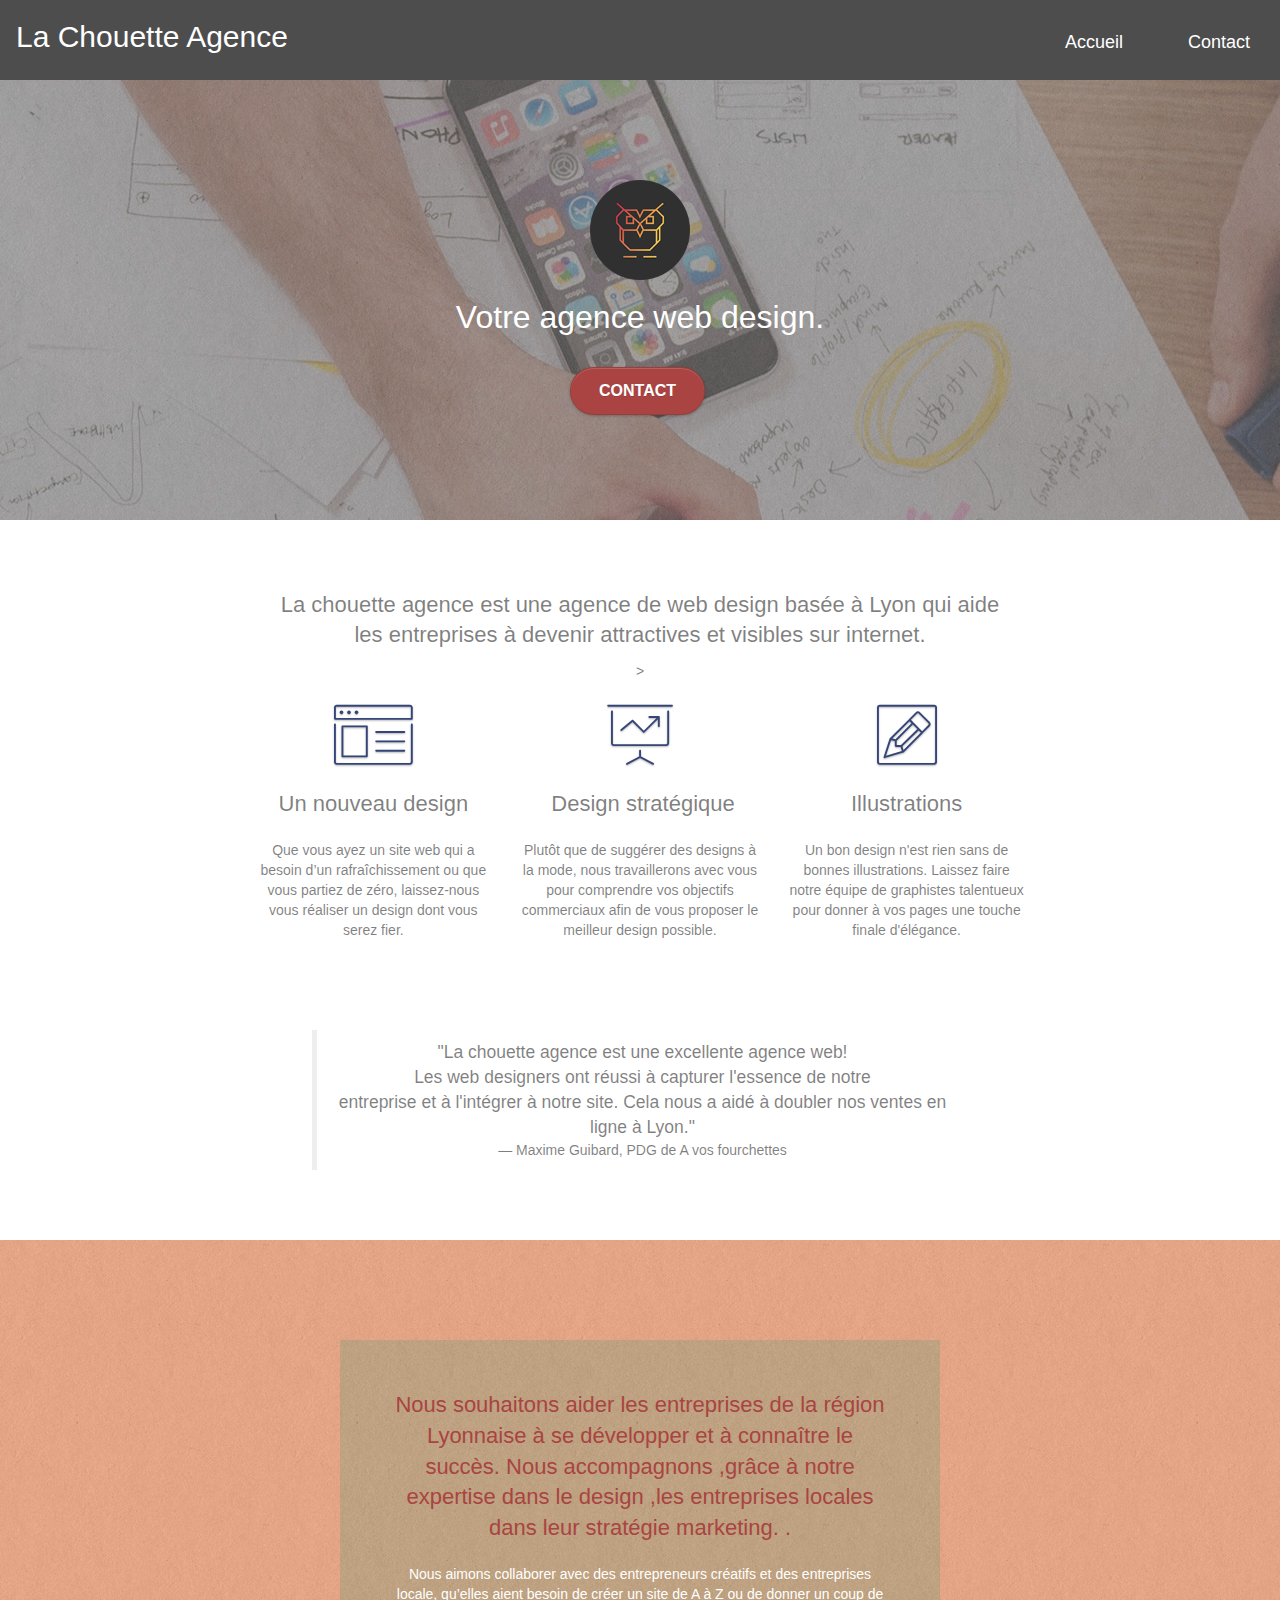
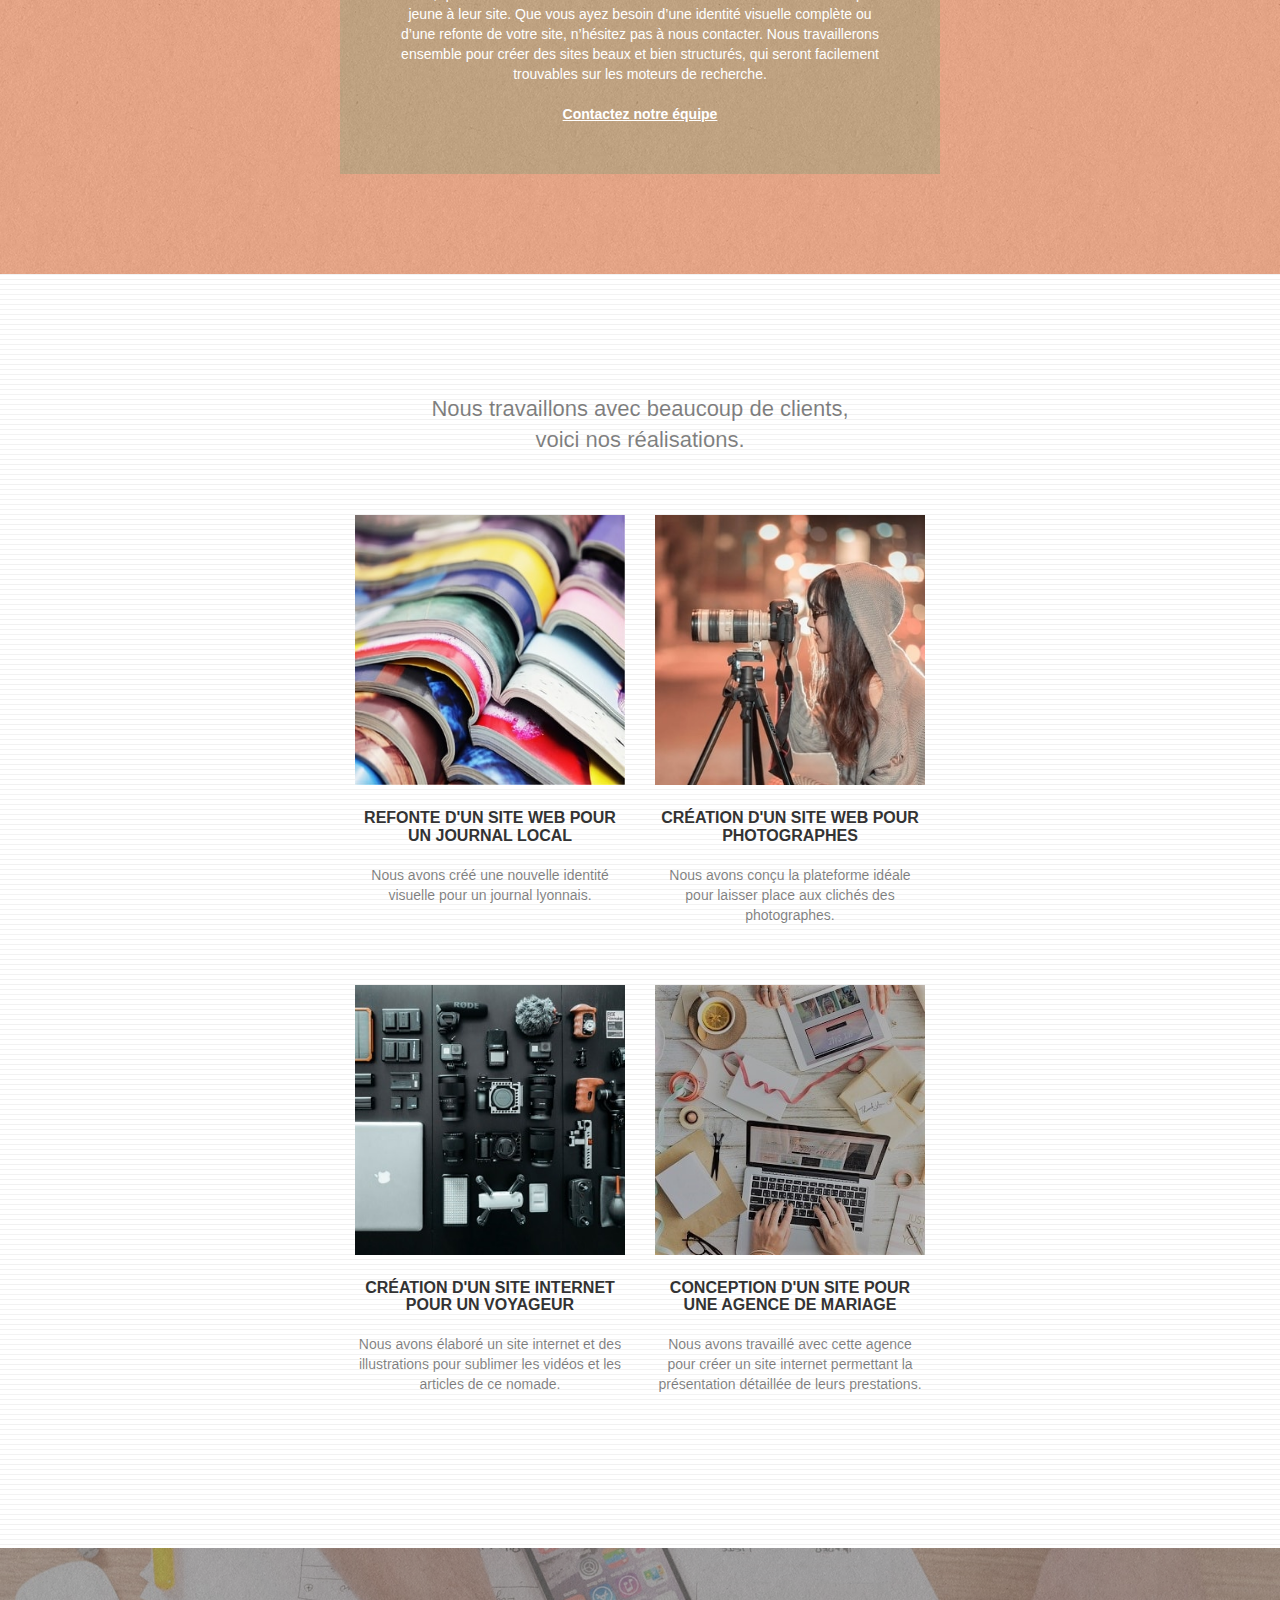
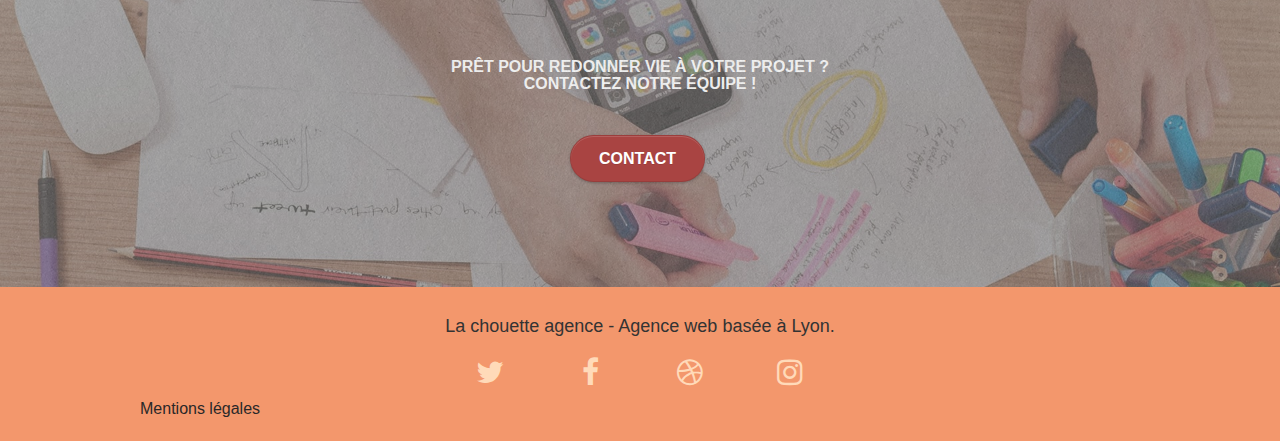
<file: index.html>
<!doctype html>
<html lang="fr">

<head>
	<meta charset="utf-8">
	<title>La Chouette Agence - Présentation de notre expertise</title>
	<meta name="title" content="La Chouette Agence : l'agence webdesign pour toutes vos réalisations sur Lyon">
	<meta name="description"
		content="Découvrez La Chouette Agence, spécialiste en webdesign améliorant l'attractivité et la visibilité de vos sites web. Nos clients nous recommandent!">
	<meta name="viewport" content="width=device-width, initial-scale=1.0, viewport-fit=cover">
	<meta name="robots" content="follow" />
	<link rel="shortcut icon" type="image/png" href="favicon.jpg">

	<link rel="stylesheet" type="text/css" href="./css/bootstrap.css">
	<link rel="stylesheet" type="text/css" href="style.css">
	<link rel="stylesheet" type="text/css" href="./css/font-awesome.css">
	<link rel="stylesheet" type="text/css" href="./css/et-line.css">



	<meta property="og:type" content="website">
	<meta property="og:url" content="https://metatags.io/">
	<meta property="og:title" content="La Chouette Agence : l'agence webdesign pour toutes vos réalisations sur Lyon">
	<meta property="og:description"
		content="Découvrez La Chouette Agence, spécialiste en webdesign améliorant l'attractivité et la visibilité de vos sites web. Nos clients nous recommandent!">
	<meta property="og:image" content="MetaImageComp.jpg">


	<meta property="twitter:card" content="summary_large_image">
	<meta property="twitter:url" content="https://metatags.io/">
	<meta property="twitter:title"
		content="La Chouette Agence : l'agence webdesign pour toutes vos réalisations sur Lyon">
	<meta property="twitter:description"
		content="Découvrez La Chouette Agence, spécialiste en webdesign améliorant l'attractivité et la visibilité de vos sites web. Nos clients nous recommandent!">
	<meta property="twitter:image" content="MetaImageComp.jpg">


</head>

<body>

	<header id="bloc-0">

		<nav class="nav">
			<input type="checkbox" id="nav-check">
			<div class="nav-header">
				<div class="nav-title">
					La Chouette Agence
				</div>
			</div>
			<div class="nav-btn">
				<label for="nav-check">
					<span></span>
					<span></span>
					<span></span>
				</label>
			</div>

			<div class="nav-links">
				<a class="nav-link " href="index.html">Accueil</a>
				<a class="nav-link " href="contact.html">Contact</a>
			</div>
		</nav>

	</header>

	<main class="page-container">


		<section class="bloc bgc-dark-slate-blue bg-banniere d-bloc bg-t-edge bloc-bg-texture texture-paper b-parallax"
			id="bloc-1-hero">
			<div class="container bloc-lg">
				<div class="row tight-width-whitespace">
					<div class="col-sm-12">
						<img src="img/logo.png" class="center-block image-resize-mode" width="100"
							alt="Logo de La chouette agence" />
						<h1 class="text-center hero-bloc-text white ">
							Votre agence web design.
						</h1>
						<div class="text-center">
							<a href="contact.html" title="lien vers la page contact"
								class="btn btn-lg btn-clean btn-rd cta-hero btn-atomic-tangerine"
								id="cta-hero">Contact</a>
						</div>
					</div>
				</div>
			</div>
		</section>

		<article class="bloc bgc-white l-bloc" id="bloc-2-services">
			<div class="container bloc-md">
				<aside class="row">
					<div class="col-sm-12 text-center">
						<h2>La chouette agence est une agence de web design basée à Lyon qui aide <br>
							les entreprises à devenir attractives et visibles sur internet.</h2>>
					</div>
				</aside>
				<div class="row voffset-lg med-width-whitespace">
					<aside class="col-sm-4">
						<div class="text-center">
							<span class="et-icon-browser sm-shadow icon-dark-slate-blue icons icon-lg"></span>
						</div>
						<h2 class="mg-md text-center">
							Un nouveau design
						</h2>
						<p class="text-center ">
							Que vous ayez un site web qui a besoin d&rsquo;un rafraîchissement ou que vous partiez de
							zéro, laissez-nous vous réaliser un design dont vous serez fier.
						</p>
					</aside>
					<aside class="col-sm-4">
						<div class="text-center">
							<span class="et-icon-presentation sm-shadow icon-dark-slate-blue icons icon-lg"></span>
						</div>
						<h2 class="mg-md text-center">
							&nbsp;Design stratégique
						</h2>
						<p class="text-center ">
							Plutôt que de suggérer des designs à la mode, nous travaillerons avec vous pour comprendre
							vos objectifs commerciaux afin de vous proposer le meilleur design possible.<br>
						</p>
					</aside>
					<aside class="col-sm-4">
						<div class="text-center">
							<span class="et-icon-edit sm-shadow icon-dark-slate-blue icons icon-lg"></span>
						</div>
						<h2 class="mg-md text-center">
							Illustrations
						</h2>
						<p class="text-center ">
							Un bon design n'est rien sans de bonnes illustrations. Laissez faire notre équipe de
							graphistes talentueux pour donner à vos pages une touche finale d'élégance.
						</p>
					</aside>
				</div>
				<aside class="row voffset-lg voffset">
					<div class="col-xs-12 col-md-8 col-md-offset-2 text-center">

						<blockquote>"La chouette agence est une excellente agence web!<br>
							Les web designers ont réussi à capturer l'essence de notre <br>
							entreprise et à l'intégrer à notre site. Cela nous a aidé
							à doubler nos ventes en ligne à Lyon."<br>
							<small>Maxime Guibard, PDG de A vos fourchettes</small>
						</blockquote>
					</div>
				</aside>
			</div>
		</article>

		<aside
			class="bloc tc-white bgc-atomic-tangerine bg-presentation d-bloc bloc-bg-texture texture-paper b-parallax"
			id="bloc-3-what-i-do">
			<div class="container bloc-lg container_padding">
				<div class="row tight-width-whitespace black-background">
					<div class="col-sm-12">
						<h2 class="mg-md text-center purple ">
							Nous souhaitons aider les entreprises de la région Lyonnaise à se développer et à connaître
							le succès. Nous accompagnons ,grâce à notre expertise dans le design ,les entreprises
							locales dans leur stratégie marketing.
							.<br>
						</h2>
						<p class="text-center white">
							Nous aimons collaborer avec des entrepreneurs créatifs et des entreprises locale, qu’elles
							aient besoin de créer un site de A à Z ou de donner un coup de jeune à leur site. Que vous
							ayez besoin d’une identité visuelle complète ou d’une refonte de votre site, n’hésitez pas à
							nous contacter. Nous travaillerons ensemble pour créer des sites beaux et bien structurés,
							qui seront facilement trouvables sur les moteurs de recherche. <br><br><a
								class="ltc-white bold-link" href="contact.html">Contactez notre équipe</a><br>
						</p>
					</div>
				</div>
			</div>
		</aside>

		<article class="bloc bgc-white bg-lines-h2-bg bg-repeat l-bloc" id="bloc-4-portfolio">

			<div class="container bloc-lg">
				<div class="row">
					<div class="col-sm-12 text-center">
						<h2>Nous travaillons avec beaucoup de clients,<br>
							voici nos réalisations.</h2>
					</div>
				</div>
				<section class="row tight-width-whitespace portfolio-row">
					<div class="col-sm-6">
						<img src="img/1.jpg"
							alt="photo de magazines empilés pour illustrer la refonte du site web  d'un journal local"
							class="img-responsive portfolio-thumb" />
						<h3 class="mg-md text-center">
							Refonte d'un site web pour un journal local
						</h3>
						<p class="text-center">
							Nous avons créé une nouvelle identité visuelle pour un journal lyonnais.
						</p>
					</div>
					<div class="col-sm-6">
						<img src="img/2.jpg" class="img-responsive portfolio-thumb"
							alt=" photo d'un photographe pour illustrer son site web" />
						<h3 class="mg-md text-center">
							Création d'un site web pour photographes
						</h3>
						<p class="text-center">
							Nous avons conçu la plateforme idéale pour laisser place aux clichés des photographes.
						</p>
					</div>
				</section>
				<section class="row tight-width-whitespace portfolio-row">
					<div class="col-sm-6">
						<img src="img/3.jpg" class="img-responsive portfolio-thumb"
							alt="photo de différents appareils photographiques pour illustrer le site web d'un voyageur" />
						<h3 class="mg-md text-center">
							Création d'un site internet pour un voyageur
						</h3>
						<p class="text-center">
							Nous avons élaboré un site internet et des illustrations pour sublimer les vidéos et les
							articles de ce nomade.
						</p>
					</div>
					<div class="col-sm-6">
						<img src="img/4.jpg" class="img-responsive portfolio-thumb"
							alt="photo d'une table de travail pour illustrer le brainstorming sur l'organisation du mariage" />
						<h3 class="mg-md text-center">
							Conception d'un site pour une agence de mariage
						</h3>
						<p class="text-center">
							Nous avons travaillé avec cette agence pour créer un site internet permettant la
							présentation détaillée de leurs prestations.
						</p>
					</div>
				</section>
			</div>
		</article>

		<aside class="bloc bgc-dark-slate-blue bg-banniere d-bloc bloc-bg-texture texture-paper" id="bloc-5-cta">
			<div class="container bloc-lg">
				<div class="row">
					<h3 class="mg-md text-center white">
						Prêt pour redonner vie à votre projet ?<br>
						Contactez notre équipe !
					</h3>
					<div class="col-sm-12 text-center">
						<a href="contact.html"
							class="btn btn-atomic-tangerine btn-clean btn-rd btn-lg cta-hero">Contact</a>
					</div>
				</div>
			</div>
		</aside>


	</main>
	<footer class="bloc bgc-atomic-tangerine d-bloc" id="bloc-8">
		<div class="container bloc-sm">
			<div class="row">
				<div class="col-sm-12">
					<h4 class="text-center">
						La chouette agence - Agence web basée à Lyon.</h4>

					<aside class="row row-no-gutters social">
						<div class="col-sm-3">
							<div class="text-center">
								<a class="social transition" href="index.html" title="lien vers twitter"><span
										class="fa fa-twitter icon-md"></span></a>
							</div>
						</div>
						<div class="col-sm-3">
							<div class="text-center">
								<a class="social transition" href="index.html" title="lien vers facebook"><span
										class="fa fa-facebook icon-md"></span></a>
							</div>
						</div>
						<div class="col-sm-3">
							<div class="text-center">
								<a class="social transition" href="index.html" title="lien vers dribble"><span
										class="fa fa-dribbble icon-md"></span></a>
							</div>
						</div>
						<div class="col-sm-3">
							<div class="text-center">
								<a class="social transition" href="index.html" title="lien vers instagram"><span
										class="fa fa-instagram icon-md "></span></a>
							</div>
						</div>

					</aside>
					<aside>
						<a class="mentions" href="mentions.html" title=" lien vers les mentions légales">Mentions
							légales</a>
					</aside>
				</div>
			</div>
		</div>
	</footer>

	<script async src="https://www.googletagmanager.com/gtag/js?id=UA-159919225-1"></script>
	<script>
		window.dataLayer = window.dataLayer || [];
		function gtag() { dataLayer.push(arguments); }
		gtag('js', new Date());

		gtag('config', 'UA-159919225-1');
	</script>

	<script src="./js/blocs.js" async></script>
</body>

</html>
</file>
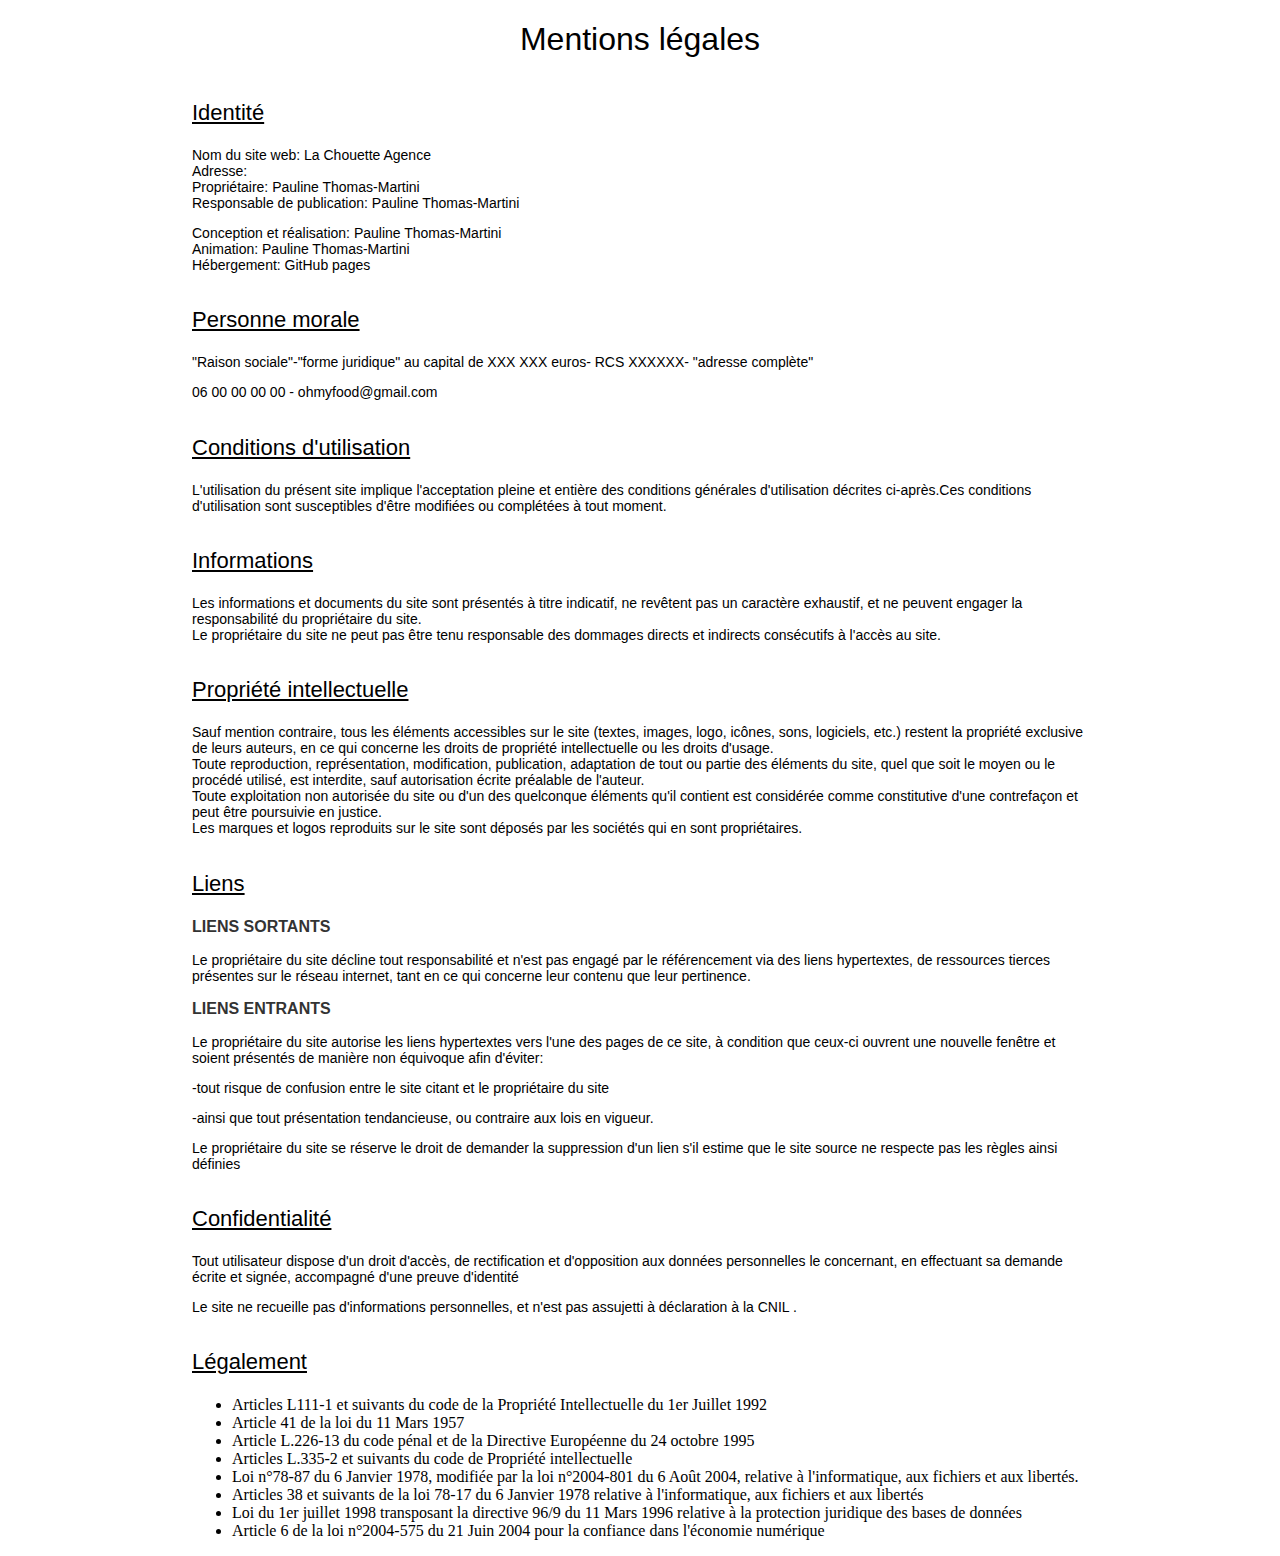
<file: mentions.html>
<!DOCTYPE html><html lang="fr">
<head>
    <meta charset="utf-8">
    <title>Mentions légales</title>
    <link rel="stylesheet" href="style.css">
    <link rel="icon" type="image/png" href="favicon.png" />
    <meta name="viewport" content="width=device-width, initial-scale=1.0, viewport-fit=cover">
</head>
<body>
    <header class="mention_header">
        <h1>Mentions légales</h1>
    </header>
<section class="mention_section">
    <aside class="mention">
        <h2 class="titre_underline">Identité</h2>
        <p>Nom du site web: La Chouette Agence<br>
        Adresse:<br>
        Propriétaire: Pauline Thomas-Martini<br>
        Responsable de publication: Pauline Thomas-Martini</p>

        <p>Conception et réalisation: Pauline Thomas-Martini<br>
        Animation: Pauline Thomas-Martini<br>
        Hébergement: GitHub pages</p>

    </aside>

    <aside class="mention">
        <h2 class="titre_underline">Personne morale</h2>
        <p>"Raison sociale"-"forme juridique" au capital de XXX XXX euros- RCS XXXXXX- "adresse complète"</p>
        <p>06 00 00 00 00 - ohmyfood@gmail.com</p>
    </aside>

    <aside class="mention">
        <h2 class="titre_underline">Conditions d'utilisation</h2>
        <p>L'utilisation du présent site implique l'acceptation pleine et entière des conditions 
            générales d'utilisation décrites ci-après.Ces conditions d'utilisation sont 
        susceptibles d'être modifiées ou complétées à tout moment. </p>
    </aside>

    <aside class="mention">
        <h2 class="titre_underline">Informations</h2>
        <p>Les informations et documents du site sont présentés à titre indicatif, ne revêtent pas un caractère exhaustif,
            et ne peuvent engager la responsabilité du propriétaire du site.<br>
            Le propriétaire du site ne peut pas être tenu responsable des dommages directs et indirects consécutifs à l'accès au site.</p>
        
    </aside>

    <aside class="mention">
        <h2 class="titre_underline">Propriété intellectuelle</h2>
        <p>Sauf mention contraire, tous les éléments accessibles sur le site (textes, images, logo, icônes, sons, logiciels, etc.) restent la propriété exclusive de leurs auteurs,
            en ce qui concerne les droits de propriété intellectuelle ou les droits d'usage.<br>
            Toute reproduction, représentation, modification, publication, adaptation de tout ou partie des éléments du site, quel que soit le moyen ou le procédé 
            utilisé, est interdite, sauf autorisation écrite préalable de l'auteur.<br>
            Toute exploitation non autorisée du site ou d'un des quelconque éléments qu'il contient est considérée comme constitutive d'une 
            contrefaçon et peut être poursuivie en justice.<br>
            Les marques et logos reproduits sur le site sont déposés par les sociétés qui en sont propriétaires.</p>
        
    </aside>

    <aside class="mention">
        <h2 class="titre_underline">Liens</h2>

        <h3>Liens sortants</h3>
        <p>Le propriétaire du site décline tout responsabilité et n'est pas engagé par le référencement via des liens hypertextes, 
            de ressources tierces présentes sur le réseau internet, tant en ce qui concerne leur contenu que leur pertinence.</p>
        
        <h3>Liens entrants</h3>
        <p>Le propriétaire du site autorise les liens hypertextes vers l'une des pages de ce site, à condition que ceux-ci ouvrent une nouvelle fenêtre
             et soient présentés de manière non équivoque afin d'éviter:</p>
             <p>-tout risque de confusion entre le site citant et le propriétaire du site</p>
             <p>-ainsi que tout présentation tendancieuse, ou contraire aux lois en vigueur.</p>
             <p>Le propriétaire du site se réserve le droit de demander la suppression d'un lien s'il estime que le site source ne respecte pas les règles ainsi définies</p>
        

    </aside>

    <aside class="mention">
        <h2 class="titre_underline">Confidentialité</h2>
        <p>Tout utilisateur dispose d'un droit d'accès, de rectification et d'opposition aux données personnelles le concernant, en effectuant sa demande écrite et signée, accompagné
             d'une preuve d'identité </p>
        <p>Le site ne recueille pas d'informations personnelles, et n'est pas assujetti à déclaration à la CNIL .</p>
    </aside>

    <aside class="mention">
        <h2 class="titre_underline">Légalement</h2>
        <ul>
            <li>Articles L111-1 et suivants du code de la Propriété Intellectuelle du 1er Juillet 1992</li>
            <li>Article 41 de la loi du 11 Mars 1957</li>
            <li>Article L.226-13 du code pénal et de la Directive Européenne du 24 octobre 1995</li>
            <li>Articles L.335-2 et suivants du code de Propriété intellectuelle</li>
            <li>Loi n°78-87 du 6 Janvier 1978, modifiée par la loi n°2004-801 du 6 Août 2004, relative à l'informatique, aux fichiers et aux libertés.</li>
            <li>Articles 38 et suivants de la loi 78-17 du 6 Janvier 1978 relative à l'informatique, aux fichiers et aux libertés</li>
            <li>Loi du 1er juillet 1998 transposant la directive 96/9 du 11 Mars 1996 relative à la protection juridique des bases de données</li>
            <li>Article 6 de la loi n°2004-575 du 21 Juin 2004 pour la confiance dans l'économie numérique </li>
        </ul>
    </aside>
</section>
</body>

</html>
</file>
<file: style.css>
body {
    margin: 0;
    padding: 0;
    background: #FFF;
    overflow-x: hidden;
    -webkit-font-smoothing: antialiased;
    -moz-osx-font-smoothing: grayscale;
}

a,
button {
    transition: all .3s ease-in-out;
    outline-color: currentColor;
}

a:hover {
    text-decoration: none !important;
    cursor: pointer;
}
a:focus{
    border: solid 2px peachpuff;
}
.fa{
    color: peachpuff !important;
}
.purple{
    color:#a94442 ;
}
.mentions{
    color: rgb(41, 40, 40);
    font-size: 16px;
}

/* style de la page mention */
body{
    margin: 0;
    padding: 0;
    overflow-x: hidden;
    -webkit-font-smoothing: antialiased;
    -moz-osx-font-smoothing: grayscale;
    display: flex;
    flex-direction: column;
    justify-content: center;
}
.mention_header{
 width: auto;
 text-align: center;
 margin: auto;
}
.mention_section{
width: 70%;
display: flex;
flex-direction: column;
justify-content: center;
margin: auto;
}
.titre_underline{
text-decoration: underline;
}
.mention{

width: 100%;
margin: auto;
}
/* navigation */
header{
    padding: 0;
}
.nav {
    height: 80px;
    width: 100%;
    background-color: #4d4d4d;
    position: relative;
    
    
  }
  
  .nav > .nav-header {
    display: inline;
    vertical-align: middle;
  }
  
  .nav > .nav-header > .nav-title  {
    display: inline-block;
    color: #fff;
    font-family: "helvetica";
    height: max-content;
    vertical-align: middle;
    font-size: 30px;
    padding: 16px;
    
  }
  .nav-title p{
      font-size: 30px;
      margin: 23px;
  }

  
  .nav > .nav-btn {
    display: none;
  }
  
  .nav > .nav-links {
    display: inline;
    float: right;
    font-size: 18px;
    color: #fff !important;
    height: 100%;
    
  }
  
  
  .nav > .nav-links > a {
    display: inline-block;
    padding: 30px 30px 30px 30px;
    text-decoration: none;
    
  }
  
  .nav > .nav-links > a:hover {
    background-color:peachpuff;
    color:#a94442 !important;
    
  }
  
  
  .nav > #nav-check {
    display: none;
  }
  
  @media (max-width:780px) {
      main{
          z-index: 1;
      }

    .nav{
        height: 60px;
        z-index: 2;
    }
    .nav-header{
        vertical-align: middle;
    }
    .nav-title p{
        font-size: 20px;
        margin: 0;
    }
      
    .nav > .nav-btn {
      display: inline-block;
      position: absolute;
      right: 0px;
      top: 0px;
    }
    .nav > .nav-btn > label {
      display: inline-block;
      width: 50px;
      height: 37px;
      padding: 13px;
      transition: all 0.4s ease-in-out ;
    }
    .nav > .nav-btn > label:hover,.nav  #nav-check:checked ~ .nav-btn > label{
      transform: scale(1.4);
     
    }
    .nav > .nav-btn > label > span {
      display: block;
      width: 25px;
      height: 10px;
      border-top: 2px solid #eee;
    }
    .nav > .nav-links {
      position: absolute;
      display: block;
      width: 100%;
      background-color: peachpuff;
      height: 0px;
      transition: all 0.3s ease-in;
      overflow-y: hidden;
      top: 50px;
      left: 0px;
    color:#a94442 !important;
    
    }
    .nav > .nav-links > a {
      display: block;
      width: -moz-fit-content;
      padding: 20px 20px 20px 20px;
    }
    
    .nav > #nav-check:not(:checked) ~ .nav-links {
      height: 0px;
    }
    .nav > #nav-check:checked ~ .nav-links {
      height: auto;
      overflow-y: auto;
    }
    .nav > .nav-header > .nav-title{
        font-size: 22px;
        padding: 8px;
    }

  }   
    

#page-loading-blocs-notifaction {
    position: fixed;
    top: 0;
    bottom: 0;
    width: 100%;
    z-index: 100000;
    background: #FFFFFF url("img/pageload-spinner.gif") no-repeat center center;
}

.bloc {
    width: 100%;
    clear: both;
    background: 50% 50% no-repeat;
    padding: 0 50px;
    -webkit-background-size: cover;
    -moz-background-size: cover;
    -o-background-size: cover;
    background-size: cover;
    position: relative;
}
.container_padding{
    padding-top: 0;
    padding-bottom: 0;
}
.bloc .container {
    padding-left: 0;
    padding-right: 0;
}

.bloc-lg {
    padding: 100px 50px;
}

.bloc-md {
    padding: 50px;
}

.bloc-sm {
    padding: 20px 50px;
}

.bg-center,
.bg-l-edge,
.bg-r-edge,
.bg-t-edge,
.bg-b-edge,
.bg-tl-edge,
.bg-bl-edge,
.bg-tr-edge,
.bg-br-edge,
.bg-repeat {
    -webkit-background-size: auto!important;
    -moz-background-size: auto!important;
    -o-background-size: auto!important;
    background-size: auto!important;
}

.bg-repeat {
    background: repeat;
}

.bg-t-edge {
    background: top no-repeat;
}

.bloc-bg-texture::before {
    content: "";
    background-size: 2px 2px;
    position: absolute;
    top: 0;
    bottom: 0;
    left: 0;
    right: 0;
}

.texture-paper::before {
    background: url("img/texture_paper.jpg");
    background-size: 280px 280px;
    opacity: 0.3;
}

.b-parallax {
    background-attachment: fixed;
}

.d-bloc {
    color: rgba(255, 255, 255, .7);
}

.d-bloc button:hover {
    color: rgba(255, 255, 255, .9);
}

.d-bloc .icon-round,
.d-bloc .icon-square,
.d-bloc .icon-rounded,
.d-bloc .icon-semi-rounded-a,
.d-bloc .icon-semi-rounded-b {
    border-color: rgba(255, 255, 255, .9);
}

.d-bloc .divider-h span {
    border-color: rgba(255, 255, 255, .2);
}

.d-bloc .navbar-toggle .icon-bar {
    background: rgba(255, 255, 255, 1);
}

.d-bloc .btn-wire,
.d-bloc .btn-wire:hover {
    color: rgba(255, 255, 255, 1);
    border-color: rgba(255, 255, 255, 1);
}

.d-bloc .panel {
    color: rgba(0, 0, 0, .5);
}

.d-bloc .panel button:hover {
    color: rgba(0, 0, 0, .7);
}

.d-bloc .panel icon {
    border-color: rgba(0, 0, 0, .7);
}

.d-bloc .panel .divider-h span {
    border-color: rgba(0, 0, 0, .1);
}

.d-bloc .panel .a-btn {
    color: rgba(0, 0, 0, .6);
}

.d-bloc .panel .a-btn:hover {
    color: rgba(0, 0, 0, 1);
}

.d-bloc .panel .btn-wire,
.d-bloc .panel .btn-wire:hover {
    color: rgba(0, 0, 0, .7);
    border-color: rgba(0, 0, 0, .3);
}

.d-bloc .panel,
.l-bloc {
    color: rgba(0, 0, 0, .5);
}

.d-bloc .panel button:hover,
.l-bloc button:hover {
    color: rgba(0, 0, 0, .7);
}

.l-bloc .icon-round,
.l-bloc .icon-square,
.l-bloc .icon-rounded,
.l-bloc .icon-semi-rounded-a,
.l-bloc .icon-semi-rounded-b {
    border-color: rgba(0, 0, 0, .7);
}

.d-bloc .panel .divider-h span,
.l-bloc .divider-h span {
    border-color: rgba(0, 0, 0, .1);
}

.d-bloc .panel .a-btn,
.l-bloc .a-btn,
.l-bloc .navbar a,
.l-bloc .navbar-brand,
.l-bloc a .icon-sm,
.l-bloc a .icon-md,
.l-bloc a .icon-lg,
.l-bloc a .icon-xl,
.l-bloc h1 a,
.l-bloc h2 a,
.l-bloc h3 a,
.l-bloc h4 a,
.l-bloc h5 a,
.l-bloc h6 a,
.l-bloc p a {
    color: rgba(0, 0, 0, .6);
}



.l-bloc .navbar-toggle .icon-bar {
    color: rgba(0, 0, 0, .6);
}

.d-bloc .panel .btn-wire,
.d-bloc .panel .btn-wire:hover,
.l-bloc .btn-wire,
.l-bloc .btn-wire:hover {
    color: rgba(0, 0, 0, .7);
    border-color: rgba(0, 0, 0, .3);
}

.voffset {
    margin-top: 30px;
}

.voffset-lg {
    margin-top: 80px;
}

.row-no-gutters {
    margin-right: 0;
    margin-left: 0;
}

.row.row-no-gutters > [class^="col-"],
.row.row-no-gutters > [class*=" col-"] {
    padding-right: 0;
    padding-left: 0;
}

#bloc-1-hero h1 {
    font-size: 32px;
}

.navbar {
    margin-bottom: 0;
    z-index: 1;
}

.navbar-brand {
    height: auto;
    padding: 3px 15px;
    font-size: 25px;
    font-weight: normal;
    font-weight: 600;
    line-height: 44px;
}

.navbar-brand img {
    max-height: 200px;
    margin: 0 5px 0 0;
    display: inline;
}

.navbar-brand img[src$=svg] {
    min-width: 100px;
}

.nav-center .navbar-brand img {
    margin: 0;
}

.navbar .nav {
    padding-top: 2px;
    margin-right: -16px;
    float: right;
    z-index: 1;
}

.nav > li {
    float: left;
    margin-top: 4px;
    font-size: 16px;
}

.navbar-nav .open .dropdown-menu > li > a {
    text-align: inherit;
}

.nav > li a:hover,
.nav > li a:focus {
    background: transparent;
}

.navbar-toggle {
    margin: 10px 10px 0 0;
    border: 0px;
}

.navbar-toggle:hover {
    background: transparent!important;
}

.navbar-toggle .icon-bar {
    background-color: rgba(0, 0, 0, .5);
    width: 26px;
}

.nav-invert .navbar .nav {
    float: left;
}

.nav-invert .navbar-header,
.nav-invert .navbar-brand {
    float: right;
    position: relative;
    z-index: 2;
}

@media (min-width: 768px) {
    .site-navigation {
        position: absolute;
        top: 50%;
        right: 20px;
        transform: translate(0, -50%);
        -webkit-transform: translateY(-50%);
    }
    .nav > li .dropdown-menu a,
    .nav > li .dropdown-menu a:hover {
        color: #484848;
    }
    .nav-invert .site-navigation {
        left: 0;
        right: 0;
    }
    .nav-center {
        text-align: center;
    }
    .nav-center .navbar-header {
        width: 100%;
    }
    .nav-center .navbar-header,
    .nav-center .navbar-brand,
    .nav-center .nav > li {
        float: none;
        display: inline-block;
    }
    .nav-center .site-navigation {
        position: relative;
        width: 100%;
        right: 0;
        margin-right: 0px;
        margin-top: 20px;
    }
    .nav-center.mini-nav .navbar-toggle {
        float: none;
        margin: 10px auto 0;
    }
}

.nav > li > .dropdown a {
    background: none!important;
    display: block;
    padding: 14px 15px;
}

nav .caret {
    margin: 0 5px;
}

.dropdown-menu .dropdown-menu {
    top: -8px;
    left: 100%;
}

.dropdown-menu .dropmenu-flow-right {
    top: 100%;
    left: 0;
    margin-left: -1px;
    border-top-left-radius: 0;
    border-top-right-radius: 0;
}

.dropdown-menu .dropdown span {
    border: 4px solid black;
    border-top-color: transparent;
    border-right-color: transparent;
    border-bottom-color: transparent;
    margin: 6px -5px 0 0!important;
    float: right;
}

.mg-md {
    margin-top: 10px;
    margin-bottom: 20px;
}

.mg-lg {
    margin-top: 10px;
    margin-bottom: 40px;
}

.btn {
    margin: 0 5px 5px 0;
}

.btn.pull-right {
    margin: 0 0 5px 5px;
}

.btn-d,
.btn-d:hover,
.btn-d:focus {
    color: #FFF;
    background: rgba(0, 0, 0, .3);
}

button {
    outline: none!important;
}

.btn-rd {
    border-radius: 40px;
}

.btn-clean {
    border: 1px solid rgba(0, 0, 0, .08);
    border-bottom-color: rgba(0, 0, 0, .1);
    text-shadow: 0 1px 0 rgba(0, 0, 1, .1);
    box-shadow: 0 1px 3px rgba(0, 0, 1, .25), inset 0 1px 0 0 rgba(255, 255, 255, .15);
}

.icon-md {
    font-size: 30px!important;
}

.icon-lg {
    font-size: 60px!important;
}

.sm-shadow {
    text-shadow: 0 1px 2px rgba(0, 0, 0, .3);
}

.panel-sq,
.panel-sq .panel-heading,
.panel-sq .panel-footer {
    border-radius: 0;
}

.panel-rd {
    border-radius: 30px;
}

.panel-rd .panel-heading {
    border-radius: 29px 29px 0 0;
}

.panel-rd .panel-footer {
    border-radius: 0 0 29px 29px;
}

.form-control {
    border-color: rgba(0, 0, 0, .1);
    box-shadow: none;
}
input:focus,textarea:focus{
    border: solid 2px peachpuff;
}

.scrollToTop {
    width: 40px;
    height: 40px;
    position: fixed;
    bottom: 20px;
    right: 20px;
    opacity: 0;
    z-index: 500;
    transition: all .3s ease-in-out;
}

.scrollToTop span {
    margin-top: 6px;
}

.showScrollTop {
    font-size: 14px;
    opacity: 1;
}


h1,
h2,
h3,
h4,
h5,
h6,
p,
label,
.btn,
a {
    font-family: "helvetica";
    font-weight: 400;
    color: currentColor;
}


.container {
    max-width: 1000px;
}

.hero-bloc-text {
    font-size: 38px;
}

.hero-bloc-text-sub {
    font-size: 36px;
}

.statement-bloc-text {
    line-height: 26px;
    font-style: italic;
    font-size: 20px;
    text-align: center;
    font-weight: lighter;
    max-width: 520px;
    margin: auto auto auto auto;
}



.tight-width-whitespace {
    max-width: 600px;
    margin: auto auto auto auto;
}

.cta-hero {
    margin-top: 22px;
    color: #FFFFFF!important;
    text-transform: uppercase;
    padding: 12px 28px 12px 28px;
    font-size: 16px;
    font-weight: 700;
}

.social {
    max-width: 400px;
    margin: auto auto auto auto;
    padding-top: 10px;
    padding-bottom: 10px;
}
.h1 {
    font-size: 26px;
    font-family: "Open Sans";
    color: #333333!important;
}
h2 {
    font-size: 22px;
    line-height: 1.4em;
}

h3 {
    font-size: 16px;
    text-transform: uppercase;
    font-weight: 700;
    color: #333333!important;
}
h4 {
    color: #333333!important;
}
p {
    font-size: 14px;
}
.med-width-whitespace {
    max-width: 800px;
    margin: auto auto auto auto;
    box-shadow: 0px 0px 0px #000000;
}





.icons {
    margin-bottom: 14px;
    margin-top: 24px;
}

.white {
    color: #FFFFFF!important;
}

.portfolio-thumb {
    margin-bottom: 24px;
}

.portfolio-row {
    margin-bottom: 44px;
    margin-top: 50px;
}

.avatar {
    box-shadow: 0px 4px 9px rgba(0, 0, 0, 0.3);
}

.black-background {
    background-color: rgba(165, 147, 99, 0.7);
    padding: 40px 40px 40px 40px;
}

.bold-link {
    font-weight: 900;
    text-decoration: underline!important;
}

.bgc-white {
    background-color: #FFFFFF;
}

.bgc-dark-slate-blue {
    background-color: #364577;
}

.bgc-atomic-tangerine {
    background-color: #F3976C;
}

.tc-white {
    color: #F3976C!important;
}

.btn-atomic-tangerine {
    background: #a94442;
    color: #FFFFFF!important;
}

.btn-atomic-tangerine:hover {
    background: #c27956!important;
    color: #FFFFFF!important;
}

.ltc-white {
    color: #FFFFFF!important;
}

.ltc-white:hover {
    color: #cccccc!important;
}

.ltc-atomic-tangerine {
    color: #F3976C!important;
}

.ltc-atomic-tangerine:hover {
    color: #c27956!important;
}

.icon-dark-slate-blue {
    color: #364577!important;
    border-color: #364577!important;
}

.bg-dots-bg {
    background-image: url("img/dots-bg.png");
}

.bg-lines-h2-bg {
    background-image: url("img/lines_h2_bg.jpg");
}

.bg-banniere {
    background-image: url("img/la_chouette_agence_banniere.jpg");
}

.bg-presentation {
    background-image: url("img/image_de_presentation.jpg");
}



@media (max-width: 1024px) {
    .bloc {
        padding-left: 20px;
        padding-right: 20px;
    }
    .bloc.full-width-bloc,
    .bloc-tile-2.full-width-bloc .container,
    .bloc-tile-3.full-width-bloc .container,
    .bloc-tile-4.full-width-bloc .container {
        padding-left: 0;
        padding-right: 0;
    }
}

@media (max-width: 992px) and (min-width: 768px) {
    .navbar .nav {
        max-width: 80%
    }
    .nav-center.navbar .nav {
        max-width: 100%
    }
}

@media only screen and (min-width: 768px) and (max-width: 1024px) and (orientation: landscape) {
    .b-parallax {
        background-attachment: scroll;
    }
}

@media only screen and (min-width: 1024px) and (max-width: 1366px) and (-webkit-min-device-pixel-ratio: 1.5) {
    .b-parallax {
        background-attachment: scroll;
    }
}

@media (max-width: 991px) {
    .container {
        width: 100%;
    }
    .b-parallax {
        background-attachment: scroll;
    }
    .page-container,
    #hero-bloc {
        overflow-x: hidden;
        position: relative;
    }
   
    .bloc-group,
    .bloc-group .bloc {
        display: block;
        width: 100%;
    }
    .bloc-fill-screen .fill-bloc-top-edge,
    .bloc-fill-screen .fill-bloc-bottom-edge {
        padding: 0 20px;
        
    }
    .social{
        display: flex;
        flex-direction: row;
        align-items: center;
        justify-content: space-around;
    }
   
}

@media (max-width: 767px) {
    .page-container {
        overflow-x: hidden;
        position: relative;
    }
    h1,
    h2,
    h3,
    h4,
    h5,
    h6,
    p,
    #disqus_thread {
        padding-left: 10px!important;
        padding-right: 10px!important;
    }
    .b-parallax {
        background-attachment: scroll;
    }
    .navbar .nav {
        padding-top: 0;
        border-top: 1px solid rgba(0, 0, 0, .2);
        float: none!important;
    }
    .navbar.row {
        margin-left: 0;
        margin-right: 0;
    }
    .site-navigation {
        position: inherit;
        transform: none;
        -webkit-transform: none;
        -ms-transform: none;
    }
    .nav > li {
        margin-top: 0;
        border-bottom: 1px solid rgba(0, 0, 0, .1);
        background: rgba(0, 0, 0, .05);
        text-align: left;
        padding-left: 15px;
        width: 100%;
    }
    .nav > li:hover {
        background: rgba(0, 0, 0, .08);
    }
    .dropdown .dropdown a .caret {
        float: none;
        margin: 5px 0 0 10px!important;
        border: 4px solid black;
        border-bottom-color: transparent;
        border-right-color: transparent;
        border-left-color: transparent;
    }
    #hero-bloc .navbar .nav {
        background: rgba(0, 0, 0, .8);
    }
    #hero-bloc .navbar .nav a {
        color: rgba(255, 255, 255, .6);
    }
    .hero {
        padding: 50px 0;
    }
    .hero-nav {
        left: -1px;
        right: -1px;
    }
    .navbar-collapse {
        padding: 0;
        overflow-x: hidden;
        -webkit-box-shadow: none;
        box-shadow: none;
    }
    .navbar-brand img {
        max-height: 40px;
        width: auto;
    }
    .nav-invert .navbar-header {
        float: none;
        width: 100%;
    }
    .nav-invert .navbar-toggle {
        float: left;
        margin-left: 10px;
    }
    .bloc {
        padding-left: 0;
        padding-right: 0;
    }
    .bloc-xxl,
    .bloc-xl,
    .bloc-lg {
        padding: 40px 0;
    }
    .bloc-sm,
    .bloc-md {
        padding-left: 0;
        padding-right: 0;
    }
    .bloc-tile-2 .container,
    .bloc-tile-3 .container,
    .bloc-tile-4 .container,
    .bloc-fill-screen .fill-bloc-top-edge,
    .bloc-fill-screen .fill-bloc-bottom-edge {
        padding-left: 0;
        padding-right: 0;
    }
    .a-block {
        padding: 0 10px;
    }
    .btn-dwn {
        display: none;
    }
    .voffset {
        margin-top: 5px;
    }
    .voffset-md {
        margin-top: 20px;
    }
    .voffset-lg {
        margin-top: 30px;
    }
    form {
        padding: 5px;
    }
    .close-lightbox {
        display: inline-block;
    }
    .blocsapp-device-iphone5 {
        background-size: 216px 425px;
        padding-top: 60px;
        width: 216px;
        height: 425px;
    }
    .blocsapp-device-iphone5 img {
        width: 180px;
        height: 320px;
    }
}

@media (max-width: 450px) {
    .bloc {
        padding-left: 0;
        padding-right: 0;
    }
    .responsive{
        display: flex;
        flex-direction: column;
        
    }
    .media_margin{
        margin-left: 25%;
    }
}

@media (max-width: 767px) {
    .bloc-mob-center-text {
        text-align: center;
    }
}
</file>
<file: css/et-line.css>
@font-face {
    font-family: et-line;
    src: url(../fonts/et-line.eot);
    src: url(../fonts/et-line.eot?#iefix) format('embedded-opentype'), url(../fonts/et-line.woff) format('woff'), url(../fonts/et-line.ttf) format('truetype'), url(../fonts/et-line.svg#et-line) format('svg');
    font-weight: 400;
    font-style: normal
}

.et-icon-adjustments,
.et-icon-alarmclock,
.et-icon-anchor,
.et-icon-aperture,
.et-icon-attachment,
.et-icon-bargraph,
.et-icon-basket,
.et-icon-beaker,
.et-icon-bike,
.et-icon-book-open,
.et-icon-briefcase,
.et-icon-browser,
.et-icon-calendar,
.et-icon-camera,
.et-icon-caution,
.et-icon-chat,
.et-icon-circle-compass,
.et-icon-clipboard,
.et-icon-clock,
.et-icon-cloud,
.et-icon-compass,
.et-icon-desktop,
.et-icon-dial,
.et-icon-document,
.et-icon-documents,
.et-icon-download,
.et-icon-dribbble,
.et-icon-edit,
.et-icon-envelope,
.et-icon-expand,
.et-icon-facebook,
.et-icon-flag,
.et-icon-focus,
.et-icon-gears,
.et-icon-genius,
.et-icon-gift,
.et-icon-global,
.et-icon-globe,
.et-icon-googleplus,
.et-icon-grid,
.et-icon-happy,
.et-icon-hazardous,
.et-icon-heart,
.et-icon-hotairballoon,
.et-icon-hourglass,
.et-icon-key,
.et-icon-laptop,
.et-icon-layers,
.et-icon-lifesaver,
.et-icon-lightbulb,
.et-icon-linegraph,
.et-icon-linkedin,
.et-icon-lock,
.et-icon-magnifying-glass,
.et-icon-map,
.et-icon-map-pin,
.et-icon-megaphone,
.et-icon-mic,
.et-icon-mobile,
.et-icon-newspaper,
.et-icon-notebook,
.et-icon-paintbrush,
.et-icon-paperclip,
.et-icon-pencil,
.et-icon-phone,
.et-icon-picture,
.et-icon-pictures,
.et-icon-piechart,
.et-icon-presentation,
.et-icon-pricetags,
.et-icon-printer,
.et-icon-profile-female,
.et-icon-profile-male,
.et-icon-puzzle,
.et-icon-quote,
.et-icon-recycle,
.et-icon-refresh,
.et-icon-ribbon,
.et-icon-rss,
.et-icon-sad,
.et-icon-scissors,
.et-icon-scope,
.et-icon-search,
.et-icon-shield,
.et-icon-speedometer,
.et-icon-strategy,
.et-icon-streetsign,
.et-icon-tablet,
.et-icon-target,
.et-icon-telescope,
.et-icon-toolbox,
.et-icon-tools,
.et-icon-tools-2,
.et-icon-trophy,
.et-icon-tumblr,
.et-icon-twitter,
.et-icon-upload,
.et-icon-video,
.et-icon-wallet,
.et-icon-wine {
    font-family: et-line;
    speak: none;
    font-style: normal;
    font-weight: 400;
    font-variant: normal;
    text-transform: none;
    line-height: 1;
    -webkit-font-smoothing: antialiased;
    -moz-osx-font-smoothing: grayscale;
    display: inline-block
}

.et-icon-mobile:before {
    content: "\e000"
}

.et-icon-laptop:before {
    content: "\e001"
}

.et-icon-desktop:before {
    content: "\e002"
}

.et-icon-tablet:before {
    content: "\e003"
}

.et-icon-phone:before {
    content: "\e004"
}

.et-icon-document:before {
    content: "\e005"
}

.et-icon-documents:before {
    content: "\e006"
}

.et-icon-search:before {
    content: "\e007"
}

.et-icon-clipboard:before {
    content: "\e008"
}

.et-icon-newspaper:before {
    content: "\e009"
}

.et-icon-notebook:before {
    content: "\e00a"
}

.et-icon-book-open:before {
    content: "\e00b"
}

.et-icon-browser:before {
    content: "\e00c"
}

.et-icon-calendar:before {
    content: "\e00d"
}

.et-icon-presentation:before {
    content: "\e00e"
}

.et-icon-picture:before {
    content: "\e00f"
}

.et-icon-pictures:before {
    content: "\e010"
}

.et-icon-video:before {
    content: "\e011"
}

.et-icon-camera:before {
    content: "\e012"
}

.et-icon-printer:before {
    content: "\e013"
}

.et-icon-toolbox:before {
    content: "\e014"
}

.et-icon-briefcase:before {
    content: "\e015"
}

.et-icon-wallet:before {
    content: "\e016"
}

.et-icon-gift:before {
    content: "\e017"
}

.et-icon-bargraph:before {
    content: "\e018"
}

.et-icon-grid:before {
    content: "\e019"
}

.et-icon-expand:before {
    content: "\e01a"
}

.et-icon-focus:before {
    content: "\e01b"
}

.et-icon-edit:before {
    content: "\e01c"
}

.et-icon-adjustments:before {
    content: "\e01d"
}

.et-icon-ribbon:before {
    content: "\e01e"
}

.et-icon-hourglass:before {
    content: "\e01f"
}

.et-icon-lock:before {
    content: "\e020"
}

.et-icon-megaphone:before {
    content: "\e021"
}

.et-icon-shield:before {
    content: "\e022"
}

.et-icon-trophy:before {
    content: "\e023"
}

.et-icon-flag:before {
    content: "\e024"
}

.et-icon-map:before {
    content: "\e025"
}

.et-icon-puzzle:before {
    content: "\e026"
}

.et-icon-basket:before {
    content: "\e027"
}

.et-icon-envelope:before {
    content: "\e028"
}

.et-icon-streetsign:before {
    content: "\e029"
}

.et-icon-telescope:before {
    content: "\e02a"
}

.et-icon-gears:before {
    content: "\e02b"
}

.et-icon-key:before {
    content: "\e02c"
}

.et-icon-paperclip:before {
    content: "\e02d"
}

.et-icon-attachment:before {
    content: "\e02e"
}

.et-icon-pricetags:before {
    content: "\e02f"
}

.et-icon-lightbulb:before {
    content: "\e030"
}

.et-icon-layers:before {
    content: "\e031"
}

.et-icon-pencil:before {
    content: "\e032"
}

.et-icon-tools:before {
    content: "\e033"
}

.et-icon-tools-2:before {
    content: "\e034"
}

.et-icon-scissors:before {
    content: "\e035"
}

.et-icon-paintbrush:before {
    content: "\e036"
}

.et-icon-magnifying-glass:before {
    content: "\e037"
}

.et-icon-circle-compass:before {
    content: "\e038"
}

.et-icon-linegraph:before {
    content: "\e039"
}

.et-icon-mic:before {
    content: "\e03a"
}

.et-icon-strategy:before {
    content: "\e03b"
}

.et-icon-beaker:before {
    content: "\e03c"
}

.et-icon-caution:before {
    content: "\e03d"
}

.et-icon-recycle:before {
    content: "\e03e"
}

.et-icon-anchor:before {
    content: "\e03f"
}

.et-icon-profile-male:before {
    content: "\e040"
}

.et-icon-profile-female:before {
    content: "\e041"
}

.et-icon-bike:before {
    content: "\e042"
}

.et-icon-wine:before {
    content: "\e043"
}

.et-icon-hotairballoon:before {
    content: "\e044"
}

.et-icon-globe:before {
    content: "\e045"
}

.et-icon-genius:before {
    content: "\e046"
}

.et-icon-map-pin:before {
    content: "\e047"
}

.et-icon-dial:before {
    content: "\e048"
}

.et-icon-chat:before {
    content: "\e049"
}

.et-icon-heart:before {
    content: "\e04a"
}

.et-icon-cloud:before {
    content: "\e04b"
}

.et-icon-upload:before {
    content: "\e04c"
}

.et-icon-download:before {
    content: "\e04d"
}

.et-icon-target:before {
    content: "\e04e"
}

.et-icon-hazardous:before {
    content: "\e04f"
}

.et-icon-piechart:before {
    content: "\e050"
}

.et-icon-speedometer:before {
    content: "\e051"
}

.et-icon-global:before {
    content: "\e052"
}

.et-icon-compass:before {
    content: "\e053"
}

.et-icon-lifesaver:before {
    content: "\e054"
}

.et-icon-clock:before {
    content: "\e055"
}

.et-icon-aperture:before {
    content: "\e056"
}

.et-icon-quote:before {
    content: "\e057"
}

.et-icon-scope:before {
    content: "\e058"
}

.et-icon-alarmclock:before {
    content: "\e059"
}

.et-icon-refresh:before {
    content: "\e05a"
}

.et-icon-happy:before {
    content: "\e05b"
}

.et-icon-sad:before {
    content: "\e05c"
}

.et-icon-facebook:before {
    content: "\e05d"
}

.et-icon-twitter:before {
    content: "\e05e"
}

.et-icon-googleplus:before {
    content: "\e05f"
}

.et-icon-rss:before {
    content: "\e060"
}

.et-icon-tumblr:before {
    content: "\e061"
}

.et-icon-linkedin:before {
    content: "\e062"
}

.et-icon-dribbble:before {
    content: "\e063"
}
</file>
